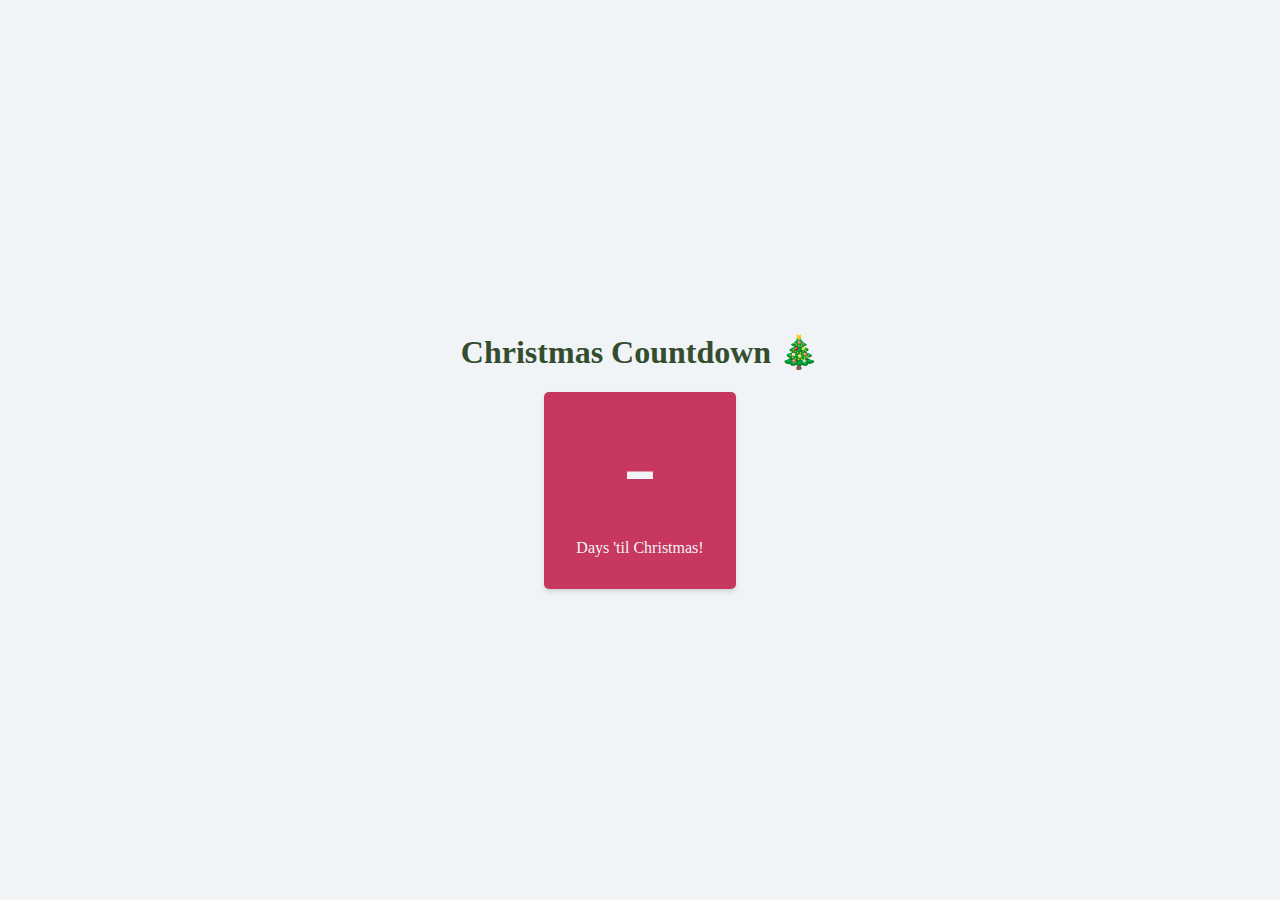
<file: day_1/index.html>
<html>
  <head>
    <link rel="stylesheet" href="index.css" />
  </head>
  <body>
    <h1>Christmas Countdown 🎄</h1>
    <div class="container">
      <p id="countdown-display" class="countdown-display">-</p>
      <p id="countdown-message" class="countdown-text">Days 'til Christmas!</p>
    </div>
    <script src="index.js"></script>
  </body>
</html>
</file>
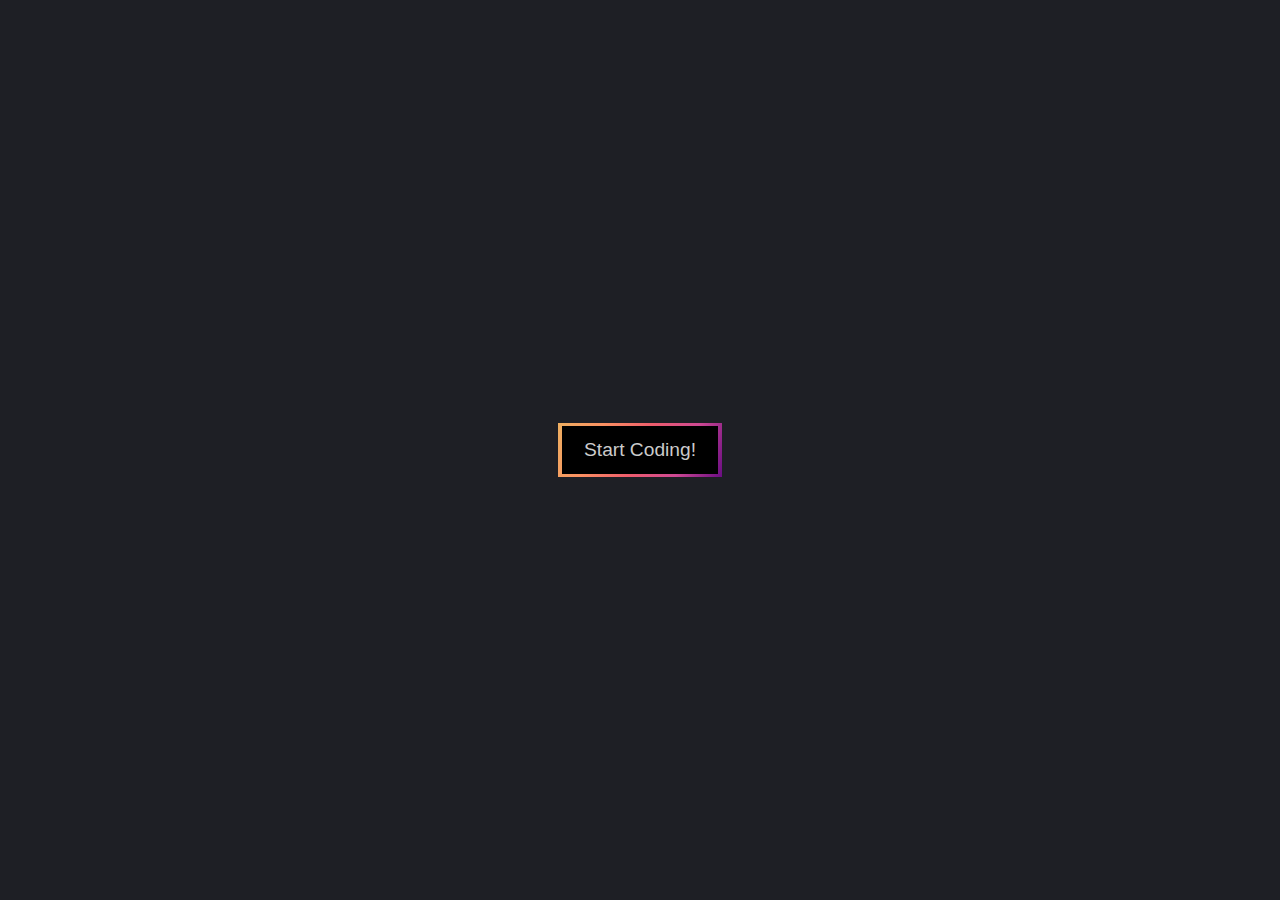
<file: day_2/index.html>
<!DOCTYPE html>
<html>
  <head>
    <title></title>
    <link rel="stylesheet" href="index.css" />
    <link rel="preconnect" href="https://fonts.googleapis.com" />
    <link rel="preconnect" href="https://fonts.gstatic.com" crossorigin />
    <link
      href="https:a//fonts.googleapis.com/css2?family=Karla:ital,wght@0,400;0,800;1,200&display=swap"
      rel="stylesheet"
    />
    <link rel="stylesheet" href="index.css" />
  </head>
  <body>
    <div class="container">
      <div class="button-border">
        <button type="button" class="button">Start Coding!</button>
      </div>
    </div>
  </body>
</html>
</file>
<file: day_1/index.css>
:root {
  --wine-red: #c7375f;
  --bright-red: #d42d2f;
  --dark-green: #344d2f;
  --light-green: #77a047;
  --gold: #fac57d;
  --snow: #f0f4f7;
}

html,
body {
  margin: 0;
  padding: 0;
}

body {
  display: flex;
  flex-direction: column;
  justify-content: center;
  align-items: center;
  height: 100vh;
  text-align: center;
  color: var(--dark-green);
  background-color: var(--snow);
}

.container {
  display: flex;
  flex-direction: column;
  background: var(--wine-red);
  color: var(--snow);
  padding: 1em 2em;
  border-radius: 5px;
  box-shadow: rgba(0, 0, 0, 0.1) 0px 4px 6px -1px,
    rgba(0, 0, 0, 0.06) 0px 2px 4px -1px;
}

.countdown-display {
  font-size: 100px;
  margin: 0;
}
</file>
<file: day_2/index.css>
html,
body {
  margin: 0;
  padding: 0;
}

:root {
  --font-family: "Karla", sans-serif;
  --body-bg: #1e1f25;
  --btn-bg: #000;
  --btn-color: #cbcbcb;
  --btn-color-hover: #fff;
  --grad-color1: #eeaf61;
  --grad-color2: #fb9062;
  --grad-color3: #ee5d6c;
  --grad-color4: #ce4993;
  --grad-color5: #6a0d83;
}

body {
  background: var(--body-bg);
}

.container {
  min-height: 100vh;
  display: grid;
  place-items: center;
}

.button {
  border: none;
  font-size: 1.2rem;
  padding: 0.8rem 1.4rem;
  cursor: pointer;
  font-family: var(--font-family);
  background: var(--btn-bg);
  color: var(--btn-color);
  position: relative;
}

.button:hover,
.button:focus {
  color: var(--btn-color-hover);
}

.button::before,
.button::after {
  content: "";
  position: absolute;
  inset: -0.2rem;
  z-index: -1;
  background: linear-gradient(
    115deg,
    var(--grad-color1),
    var(--grad-color2),
    var(--grad-color3),
    var(--grad-color4),
    var(--grad-color5)
  );
  border-radius: inherit;
}

.button:hover::before,
.button:hover::after,
.button:focus::before,
.button:focus::after {
  content: "";
  position: absolute;
  inset: -0.2rem;
  z-index: -1;
  background: linear-gradient(
    -115deg,
    var(--grad-color1),
    var(--grad-color2),
    var(--grad-color3),
    var(--grad-color4),
    var(--grad-color5)
  );
  border-radius: inherit;
}
</file>
